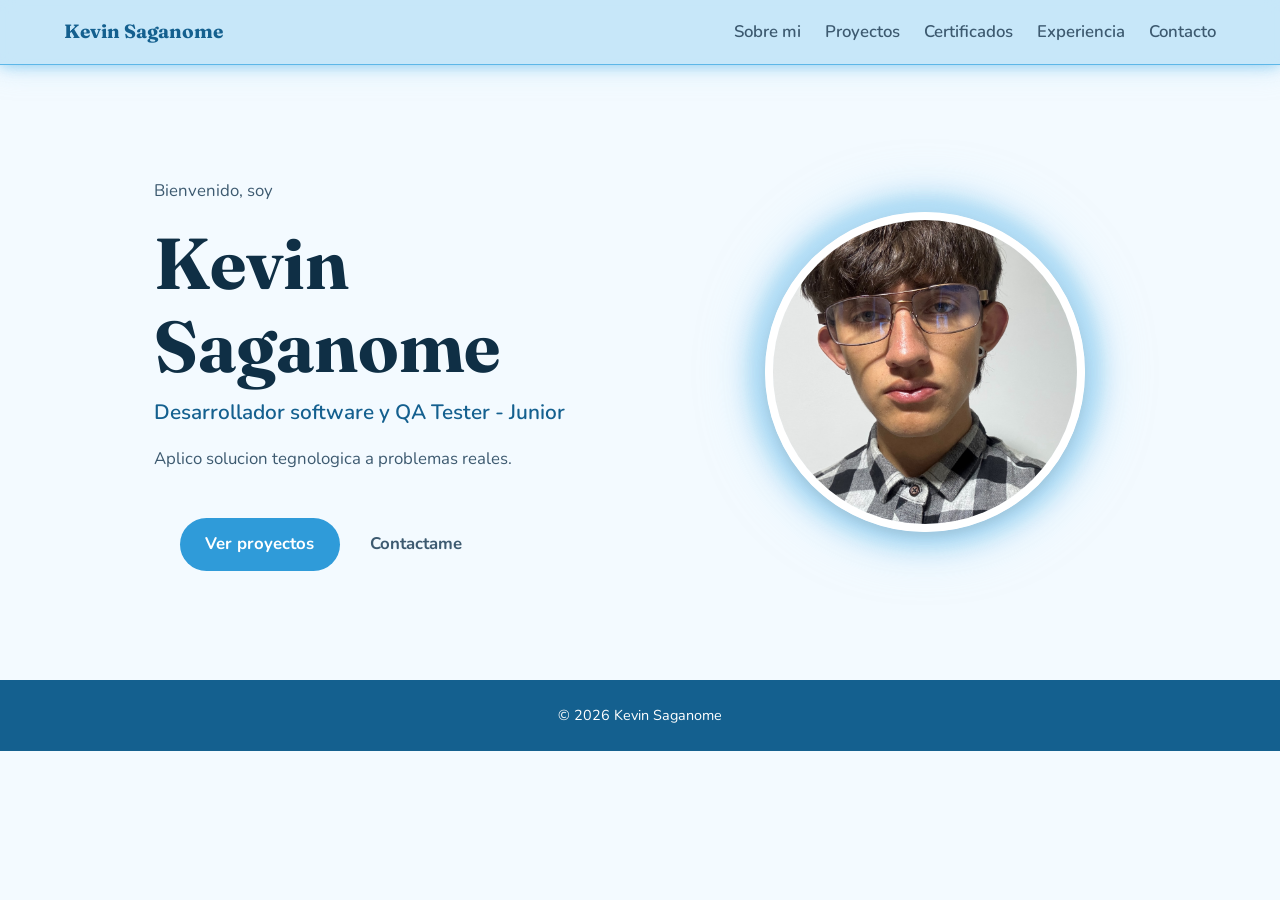
<file: Index.html>
<!DOCTYPE html>
<html lang="es">
<head>
    <meta name="viewport" content="width=device-width, initial-scale=1">
   <title>KEVIN SAGANOME|PORTAFOLIO</title> 
   <link href="https://fonts.googleapis.com/css2?family=Fraunces:wght@600;700&family=Nunito:wght@400;600;700&display=swap" rel="stylesheet">
   <link rel="stylesheet" href="Style.css">
</head>
<body>
    <header class="nav">
        <a href="Index.html" class="logo">Kevin Saganome</a>
        <nav>
        <a href="SobreMi.html">Sobre mi</a>
        <a href="Proyectos.html">Proyectos</a>
        <a href="Certificados.html">Certificados</a>
        <a href="Experiencia.html">Experiencia</a>
        <a href="Contacto.html">Contacto</a>
        </nav>
    </header>

<main>
    <section class="Personal" id="inicio">
        <div class = "Personal-texto">
            <P class="Saludo">Bienvenido, soy</P>
            <h1>Kevin Saganome</h1>
            <p class="rol">Desarrollador software y QA Tester - Junior</p>
            <p class="intro">Aplico solucion tegnologica a problemas reales.</p>
            <div class="boton">
                <a href="Proyectos.html" class="boton Primerboton">Ver proyectos</a>
                <a href="Contacto.html" class="boton Segundobonton">Contactame</a>
            </div>
        </div>
        <div class="Personal-foto">
            <img src="Imagenes/FotoPerfil.jpg" alt="Kevin Saganome">
        </div>
    </section>


<footer class="Piepagina">
<p>© 2026 Kevin Saganome</p>
</footer>
</body>
</file>
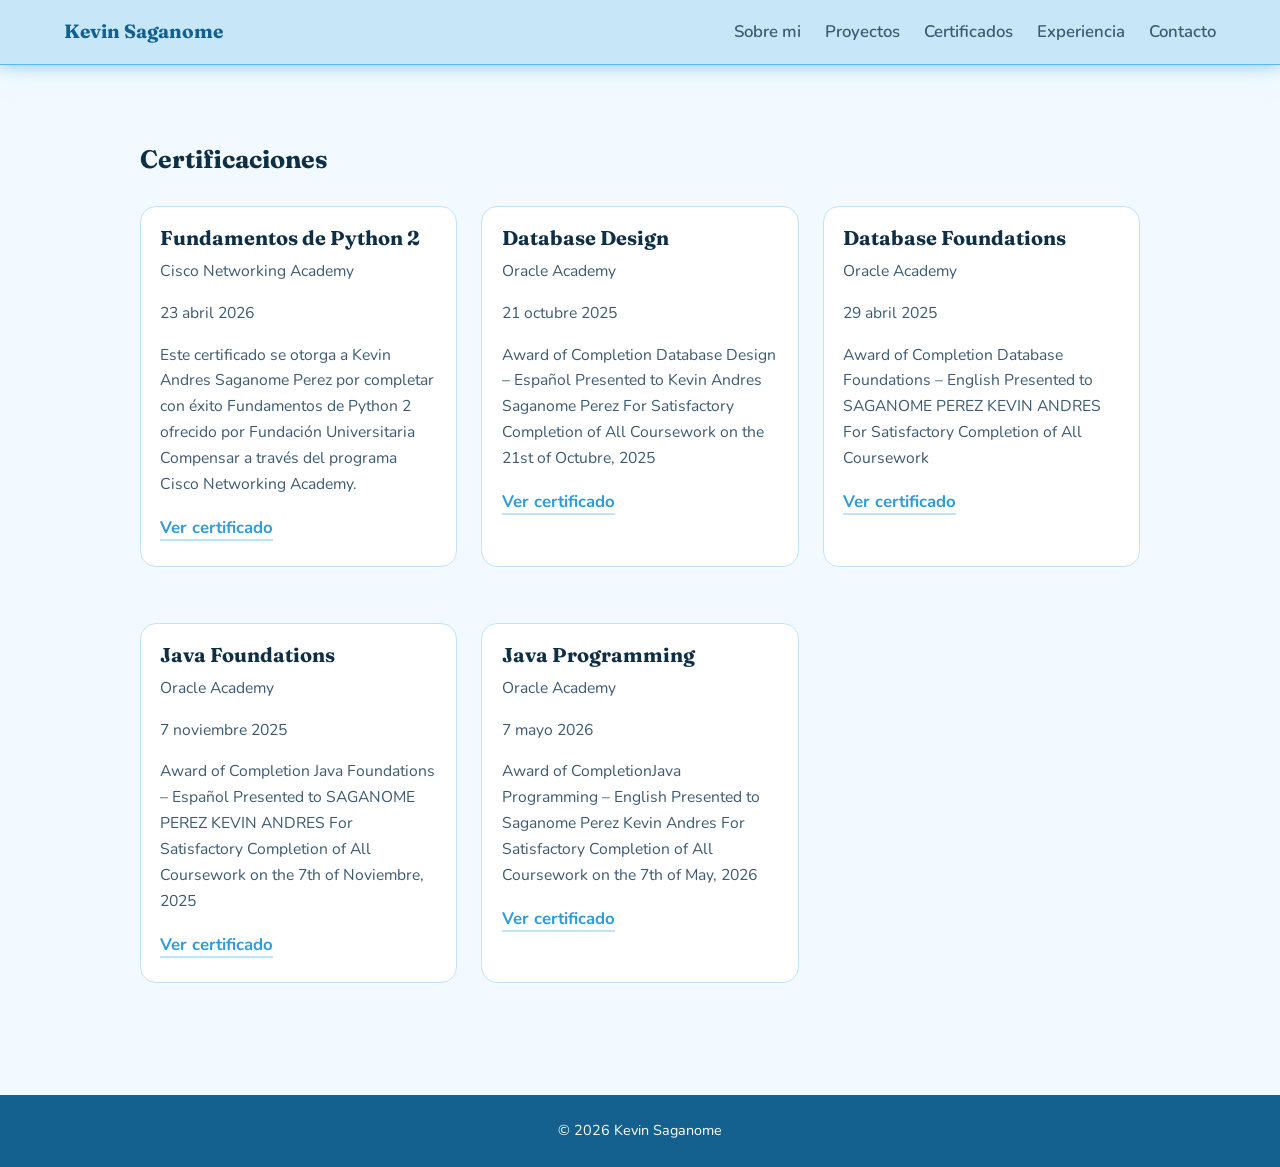
<file: Certificados.html>
<!DOCTYPE html>
<html lang="es">
<head>
   <meta name="Ajusteventana" content="whidth=device-width, initial-scale=1">
   <title>KEVIN SAGANOME|PORTAFOLIO</title> 
   <link href="https://fonts.googleapis.com/css2?family=Fraunces:wght@600;700&family=Nunito:wght@400;600;700&display=swap" rel="stylesheet">
   <link rel="stylesheet" href="Style.css">
</head>
<body>
    <header class="nav">
        <a href="Index.html" class="logo">Kevin Saganome</a>
        <nav>
        <a href="SobreMi.html">Sobre mi</a>
        <a href="Proyectos.html">Proyectos</a>
        <a href="Certificados.html">Certificados</a>
        <a href="Experiencia.html">Experiencia</a>
        <a href="Contacto.html">Contacto</a>
        </nav>
    </header>

<main>
<section class="seccion" id="Habilidades">
    <h2>Certificaciones</h2>
    <div class="Tarjetas">
            <article class="Tarjeta">
                <h3>Fundamentos de Python 2</h3>
                <p>Cisco Networking Academy</p>
                <p>23 abril 2026</p>
                <p>Este certificado se otorga a Kevin Andres Saganome Perez por completar con éxito Fundamentos de Python 2 ofrecido por Fundación Universitaria Compensar a través del programa Cisco Networking Academy.</p>
                <div class="Tarjeta-botones">
                    <a href="Certificaciones/certificado_Kevin_Saganome.pdf" class="enlace" target="_blank" rel="noopener">Ver certificado</a>
                </div>
            </article>

            <article class="Tarjeta">
                <h3>Database Design</h3>
                <p>Oracle Academy</p>
                <p>21 octubre 2025</p>
                <p>Award of Completion Database Design – Español Presented to Kevin Andres Saganome Perez For Satisfactory Completion of All Coursework on the 21st of Octubre, 2025</p>
                <div class="Tarjeta-botones">
                    <a href="Certificaciones/Kevin Andres Saganome Perez_Database_Design_–_Español_Award_Of_Completion_on_the_21st_of_Octubre__2025.pdf" class="enlace" target="_blank" rel="noopener">Ver certificado</a>
                </div>
            </article>

            <article class="Tarjeta">
                <h3>Database Foundations</h3>
                <p>Oracle Academy</p>
                <p>29 abril 2025</p>
                <p>Award of Completion Database Foundations – English Presented to SAGANOME PEREZ KEVIN ANDRES For Satisfactory Completion of All Coursework</p>
                <div class="Tarjeta-botones">
                    <a href="Certificaciones/SAGANOME PEREZ KEVIN ANDRES_Database_Foundations_–_English_Award_Of_Completion_4_29_2025_1716.pdf" class="enlace" target="_blank" rel="noopener">Ver certificado</a>
                </div>
            </article>

            <article class="Tarjeta">
                <h3>Java Foundations</h3>
                <p>Oracle Academy</p>
                <p>7 noviembre 2025</p>
                <p>Award of Completion Java Foundations – Español Presented to SAGANOME PEREZ KEVIN ANDRES For Satisfactory Completion of All Coursework on the 7th of Noviembre, 2025</p>
                <div class="Tarjeta-botones">
                    <a href="Certificaciones/SAGANOME PEREZ KEVIN ANDRES_Java_Foundations_–_Español_Award_Of_Completion_on_the_7th_of_Noviembre__2025.pdf" class="enlace" target="_blank" rel="noopener">Ver certificado</a>
                </div>
            </article>

            <article class="Tarjeta">
                <h3>Java Programming</h3>
                <p>Oracle Academy</p>
                <p>7 mayo 2026</p>
                <p>Award of CompletionJava Programming – English Presented to Saganome Perez Kevin Andres For Satisfactory Completion of All Coursework on the 7th of May, 2026</p>
                <div class="Tarjeta-botones">
                    <a href="Certificaciones/Saganome Perez Kevin Andres_Java_Programming_–_English_Award_Of_Completion_on_the_7th_of_May__2026.pdf" class="enlace" target="_blank" rel="noopener">Ver certificado</a>
                </div>
            </article>

</section>

<footer class="Piepagina">
<p>© 2026 Kevin Saganome</p>
</footer>
</body>
</file>
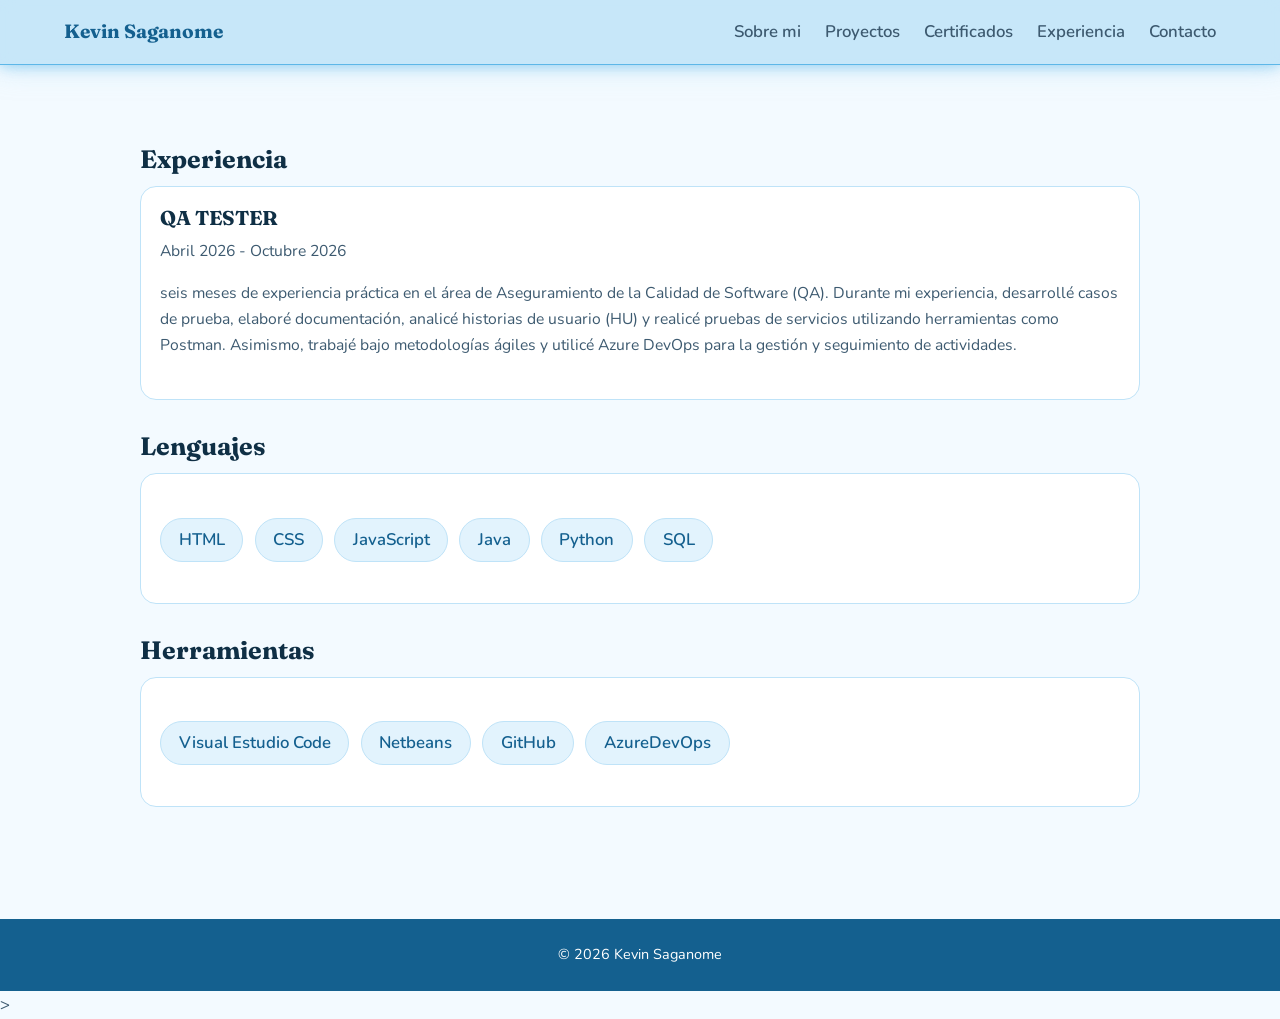
<file: Experiencia.html>
<!DOCTYPE html>
<html lang="es">
<head>
   <meta name="Ajusteventana" content="whidth=device-width, initial-scale=1">
   <title>KEVIN SAGANOME|PORTAFOLIO</title> 
   <link href="https://fonts.googleapis.com/css2?family=Fraunces:wght@600;700&family=Nunito:wght@400;600;700&display=swap" rel="stylesheet">
   <link rel="stylesheet" href="Style.css">
</head>
<body>
    <header class="nav">
        <a href="Index.html" class="logo">Kevin Saganome</a>
        <nav>
        <a href="SobreMi.html">Sobre mi</a>
        <a href="Proyectos.html">Proyectos</a>
        <a href="Certificados.html">Certificados</a>
        <a href="Experiencia.html">Experiencia</a>
        <a href="Contacto.html">Contacto</a>
        </nav>
    </header>


<main>
<section class="seccion" id="Habilidades">
        <h2>Experiencia</h2>
            <article class="Tarjeta">
                <h3>QA TESTER</h3>
                <p>Abril 2026 - Octubre 2026</p>
                <p>seis meses de experiencia práctica en el área de Aseguramiento de la Calidad de Software (QA). Durante mi experiencia, desarrollé casos de prueba, elaboré documentación, analicé historias de usuario (HU) y realicé pruebas de servicios utilizando herramientas como Postman. Asimismo, trabajé bajo metodologías ágiles y utilicé Azure DevOps para la gestión y seguimiento de actividades.</p>
            </article>
        <h2>Lenguajes</h2>
            <article class="Tarjeta">
                <ul class="etiquetas">
                    <li>HTML</li>
                    <li>CSS</li>
                    <li>JavaScript</li>
                    <li>Java</li>
                    <li>Python</li>
                    <li>SQL</li>
                </ul>
            </article>
        <h2>Herramientas</h2>
            <article class="Tarjeta">
                <ul class="etiquetas">
                    <li>Visual Estudio Code</li>
                    <li>Netbeans</li>
                    <li>GitHub</li>
                    <li>AzureDevOps</li>
                </ul>
            </article>
</section>

<footer class="Piepagina">
<p>© 2026 Kevin Saganome</p>
</footer>
</body>
>
</file>
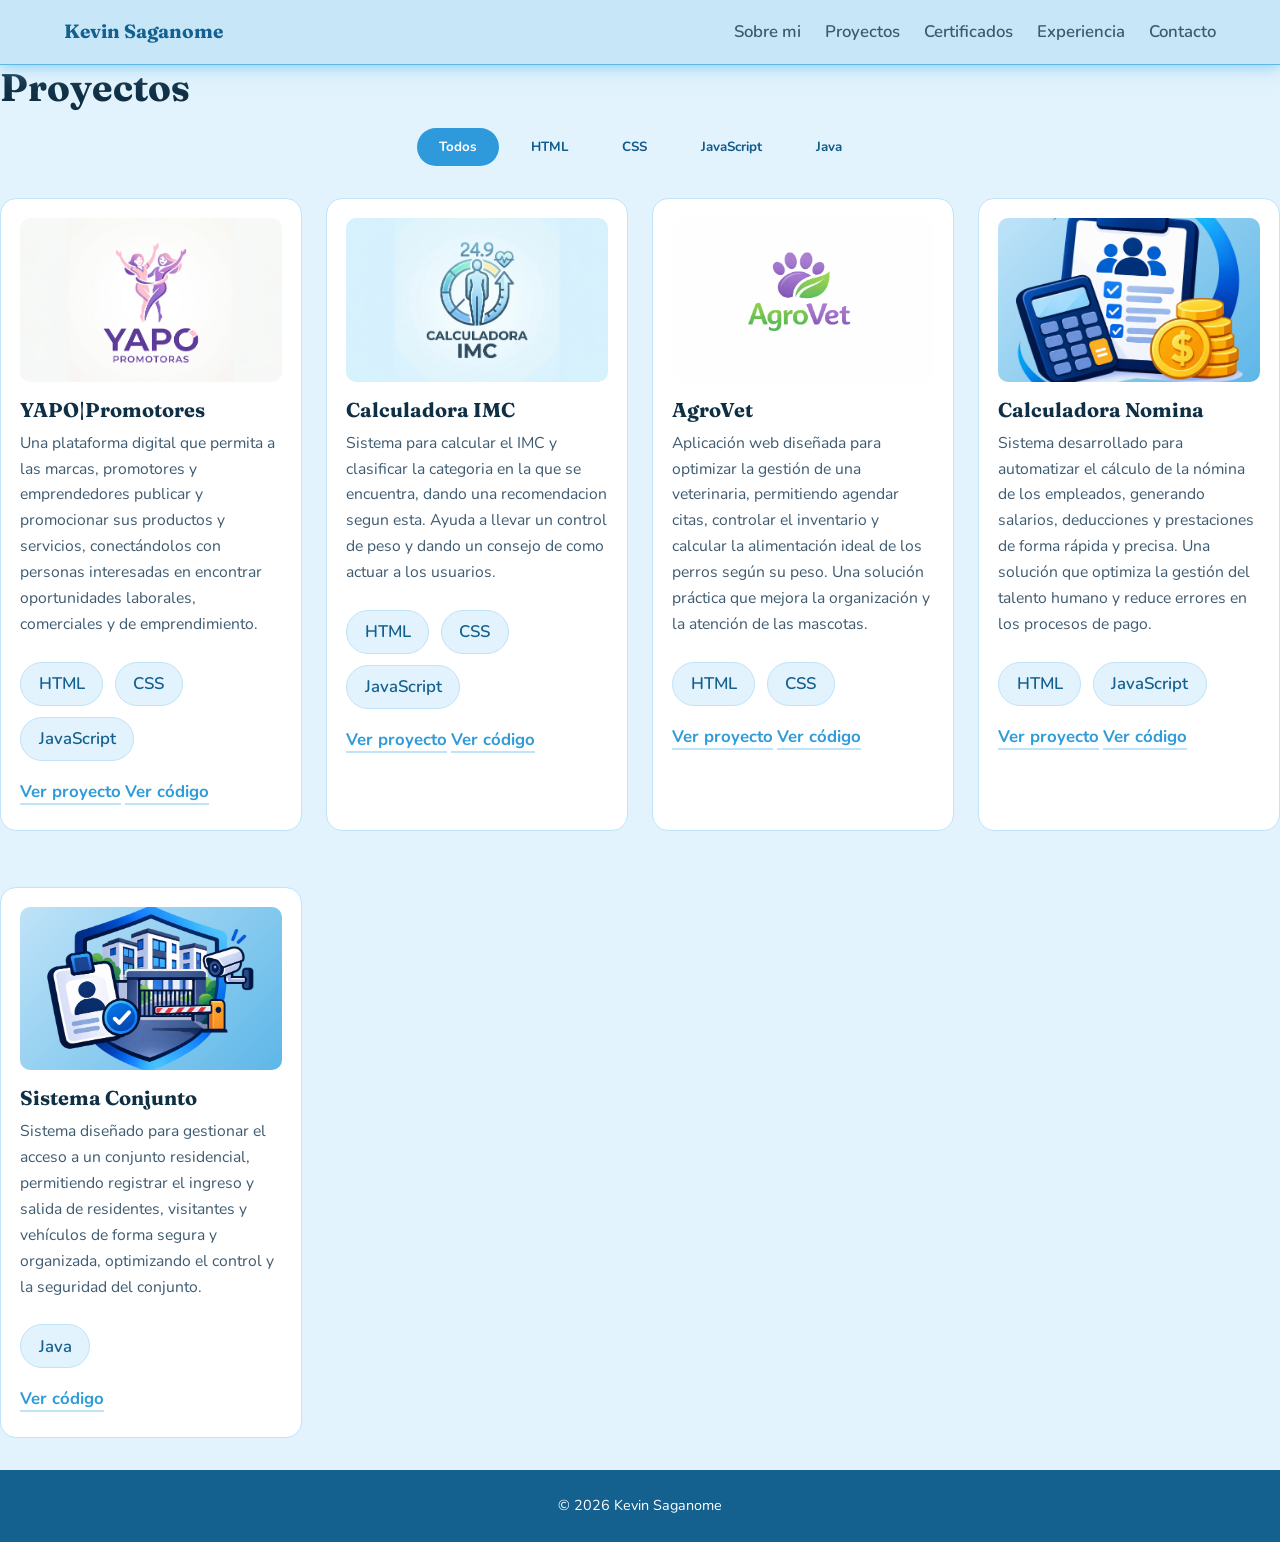
<file: Proyectos.html>
<!DOCTYPE html>
<html lang="es">
<head>
   <meta charset="UTF-8">
   <meta name="viewport" content="width=device-width, initial-scale=1">
   <title>Proyectos | Kevin Saganome</title>
   <link href="https://fonts.googleapis.com/css2?family=Fraunces:wght@600;700&family=Nunito:wght@400;600;700&display=swap" rel="stylesheet">
   <link rel="stylesheet" href="Style.css">
</head>
<body>
    <header class="nav">
        <a href="Index.html" class="logo">Kevin Saganome</a>
        <nav>
        <a href="SobreMi.html">Sobre mi</a>
        <a href="Proyectos.html">Proyectos</a>
        <a href="Certificados.html">Certificados</a>
        <a href="Experiencia.html">Experiencia</a>
        <a href="Contacto.html">Contacto</a>
        </nav>
    </header>


<main>
<section class="seccion2" id="Proyectos">
        <h2>Proyectos</h2>

        <div class="filtros">
            <button class="filtro activo" data-filtro="todos">Todos</button>
            <button class="filtro" data-filtro="html">HTML</button>
            <button class="filtro" data-filtro="css">CSS</button>
            <button class="filtro" data-filtro="javascript">JavaScript</button>
            <button class="filtro" data-filtro="java">Java</button>
        </div>

        <div class="Tarjetas">
            <article class="Tarjeta" data-categoria="html css javascript">
                <div class="Tarjeta-img">
                    <img src="Imagenes/Img YAPO.jpg" alt="Proyecto YAPO">
                </div>
                <h3>YAPO|Promotores</h3>
                <p>Una plataforma digital que permita a las marcas, promotores y emprendedores publicar y promocionar sus productos y servicios, conectándolos con personas interesadas en encontrar oportunidades laborales, comerciales y de emprendimiento.</p>
                <ul class="etiquetas">
                    <li>HTML</li>
                    <li>CSS</li>
                    <li>JavaScript</li>
                </ul>
                <div class="Tarjeta-botones">
                    <a href="https://kevsaga.github.io/YAPO/" class="enlace" target="_blank" rel="noopener">Ver proyecto</a>
                    <a href="https://github.com/kevsaga/YAPO" class="enlace enlace-secundario" target="_blank" rel="noopener">Ver código</a>
                </div>
            </article>

            <article class="Tarjeta" data-categoria="html css javascript">
                <div class="Tarjeta-img">
                    <img src="Imagenes/Img IMC.jpg" alt="Proyecto calculadoraIMC">
                </div>
                <h3>Calculadora IMC</h3>
                <p>Sistema para calcular el IMC y clasificar la categoria en la que se encuentra, dando una recomendacion segun esta. Ayuda a llevar un control de peso y dando un consejo de como actuar a los usuarios.</p>
                <ul class="etiquetas">
                    <li>HTML</li>
                    <li>CSS</li>
                    <li>JavaScript</li>
                </ul>
                <div class="Tarjeta-botones">
                    <a href="https://kevsaga.github.io/calculadoraIMC/" class="enlace" target="_blank" rel="noopener">Ver proyecto</a>
                    <a href="https://github.com/kevsaga/calculadoraIMC" class="enlace enlace-secundario" target="_blank" rel="noopener">Ver código</a>
                </div>
            </article>

            <article class="Tarjeta" data-categoria="html css">
                <div class="Tarjeta-img">
                    <img src="Imagenes/Img AgroVet.png" alt="Proyecto AgroVet">
                </div>
                <h3>AgroVet</h3>
                <p>Aplicación web diseñada para optimizar la gestión de una veterinaria, permitiendo agendar citas, controlar el inventario y calcular la alimentación ideal de los perros según su peso. Una solución práctica que mejora la organización y la atención de las mascotas.</p>
                <ul class="etiquetas">
                    <li>HTML</li>
                    <li>CSS</li>
                </ul>
                <div class="Tarjeta-botones">
                    <a href="https://kevsaga.github.io/AgroVet/" class="enlace" target="_blank" rel="noopener">Ver proyecto</a>
                    <a href="https://github.com/kevsaga/AgroVet" class="enlace enlace-secundario" target="_blank" rel="noopener">Ver código</a>
                </div>
            </article>

            <article class="Tarjeta" data-categoria="html javascript">
                <div class="Tarjeta-img">
                    <img src="Imagenes/Img Nomina.png" alt="Proyecto Nomina">
                </div>
                <h3>Calculadora Nomina</h3>
                <p>Sistema desarrollado para automatizar el cálculo de la nómina de los empleados, generando salarios, deducciones y prestaciones de forma rápida y precisa. Una solución que optimiza la gestión del talento humano y reduce errores en los procesos de pago.</p>
                <ul class="etiquetas">
                    <li>HTML</li>
                    <li>JavaScript</li>
                </ul>
                <div class="Tarjeta-botones">
                    <a href="https://kevsaga.github.io/CalculadoraNomina/" class="enlace" target="_blank" rel="noopener">Ver proyecto</a>
                    <a href="https://github.com/kevsaga/CalculadoraNomina" class="enlace enlace-secundario" target="_blank" rel="noopener">Ver código</a>
                </div>
            </article>

            <article class="Tarjeta" data-categoria="java">
                <div class="Tarjeta-img">
                    <img src="Imagenes/Img Conjunto.png" alt="Proyecto Conjunto">
                </div>
                <h3>Sistema Conjunto</h3>
                <p>Sistema diseñado para gestionar el acceso a un conjunto residencial, permitiendo registrar el ingreso y salida de residentes, visitantes y vehículos de forma segura y organizada, optimizando el control y la seguridad del conjunto.</p>
                <ul class="etiquetas">
                    <li>Java</li>
                </ul>
                <div class="Tarjeta-botones">
                    <a href="https://github.com/kevsaga/Sistema_conjunto" class="enlace enlace-secundario" target="_blank" rel="noopener">Ver código</a>
                </div>
            </article>
        </div>
    </section>
</main>

<footer class="Piepagina">
<p>© 2026 Kevin Saganome</p>
</footer>

<script>
    const botones = document.querySelectorAll('.filtro');
    const tarjetas = document.querySelectorAll('.Tarjeta');

    botones.forEach(boton => {
        boton.addEventListener('click', () => {
            const filtro = boton.dataset.filtro;

            botones.forEach(b => b.classList.remove('activo'));
            boton.classList.add('activo');

            tarjetas.forEach(tarjeta => {
                const categorias = tarjeta.dataset.categoria.split(' ');
                const mostrar = filtro === 'todos' || categorias.includes(filtro);
                tarjeta.classList.toggle('oculta', !mostrar);
            });
        });
    });
</script>
</body>
</html>
</file>
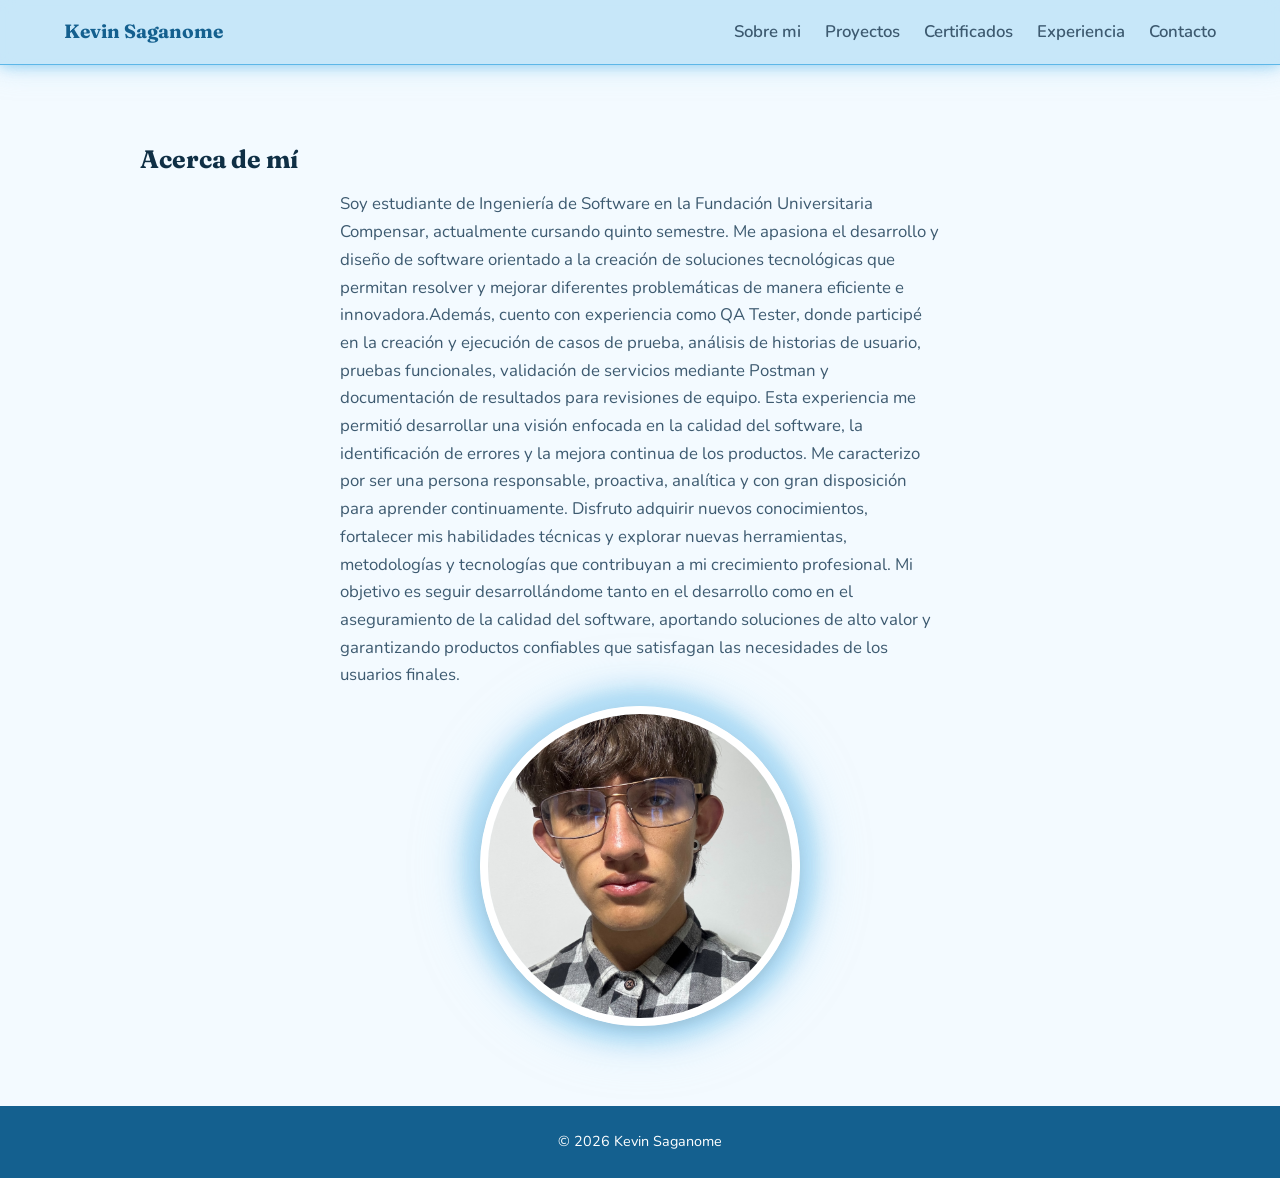
<file: SobreMi.html>
<!DOCTYPE html>
<html lang="es">
<head>
    <meta name="viewport" content="width=device-width, initial-scale=1">
    <title>KEVIN SAGANOME|PORTAFOLIO</title> 
    <link href="https://fonts.googleapis.com/css2?family=Fraunces:wght@600;700&family=Nunito:wght@400;600;700&display=swap" rel="stylesheet">
    <link rel="stylesheet" href="Style.css">
</head>
<body>
    <header class="nav">
        <a href="Index.html" class="logo">Kevin Saganome</a>
        <nav>
        <a href="SobreMi.html">Sobre mi</a>
        <a href="Proyectos.html">Proyectos</a>
        <a href="Certificados.html">Certificados</a>
        <a href="Experiencia.html">Experiencia</a>
        <a href="Contacto.html">Contacto</a>
        </nav>
    </header>


<main>
<section class="seccion" id="Acercademi">
        <h2>Acerca de mí</h2>
        <p class="Sobremi">
            Soy estudiante de Ingeniería de Software en la Fundación Universitaria Compensar, actualmente cursando quinto semestre. Me apasiona el desarrollo y diseño de software orientado a la creación de soluciones tecnológicas que permitan resolver y mejorar diferentes problemáticas de manera eficiente e innovadora.Además, cuento con experiencia como QA Tester, donde participé en la creación y ejecución de casos de prueba, análisis de historias de usuario, pruebas funcionales, validación de servicios mediante Postman y documentación de resultados para revisiones de equipo. Esta experiencia me permitió desarrollar una visión enfocada en la calidad del software, la identificación de errores y la mejora continua de los productos. Me caracterizo por ser una persona responsable, proactiva, analítica y con gran disposición para aprender continuamente. Disfruto adquirir nuevos conocimientos, fortalecer mis habilidades técnicas y explorar nuevas herramientas, metodologías y tecnologías que contribuyan a mi crecimiento profesional. Mi objetivo es seguir desarrollándome tanto en el desarrollo como en el aseguramiento de la calidad del software, aportando soluciones de alto valor y garantizando productos confiables que satisfagan las necesidades de los usuarios finales.
        </p>
        <div class="Personal-foto">
            <img src="Imagenes/FotoPerfil.jpg" alt="Kevin Saganome">
        </div>
    </section>
    </section>

</main>
<footer class="Piepagina">
<p>© 2026 Kevin Saganome</p>
</footer>
</body>
</file>
<file: Style.css>
:root {
  --cielo-50:  #f3faff;
  --cielo-100: #e2f3fd;
  --cielo-200: #bfe3f8;
  --cielo-400: #5db7e8;
  --cielo-500: #2f9bd9;
  --cielo-700: #14608f;
  --tinta:     #0f2f45;
  --tinta-suave: #3d5a70;
  --blanco:    #ffffff;

  --fuente-titulo: "Fraunces", Georgia, serif;
  --fuente-texto: "Nunito", system-ui, sans-serif;
  --radio: 16px;
}

*, *::before, *::after { box-sizing: border-box; }

html { scroll-behavior: smooth; }

body {
  margin: 0;
  font-family: var(--fuente-texto);
  font-size: 1.05rem;
  line-height: 1.65;
  color: var(--tinta-suave);
  background: var(--cielo-50);
}

h1, h2, h3 {
  font-family: var(--fuente-titulo);
  color: var(--tinta);
  line-height: 1.15;
  margin: 0 0 .5em;
}

a { color: inherit; text-decoration: none; }

a:focus-visible, .btn:focus-visible {
  outline: 3px solid var(--cielo-500);
  outline-offset: 3px;
}

/*Navegación*/
.nav {
  position: sticky;
  top: 0;
  z-index: 10;
  display: flex;
  justify-content: space-between;
  align-items: center;
  gap: 1rem;
  flex-wrap: wrap;
  padding: 1rem clamp(1.25rem, 5vw, 4rem);
  background: rgba(191, 227, 248, 0.85);
  backdrop-filter: blur(8px);
  border-bottom: 1px solid var(--cielo-400);
  box-shadow: 0 0 15px rgba(93, 183, 232, 0.7), 
              0 0 30px rgba(191, 227, 248, 0.5);
}

.logo {
  font-family: var(--fuente-titulo);
  font-weight: 700;
  font-size: 1.2rem;
  color: var(--cielo-700);
}

.nav nav { display: flex; gap: 1.5rem; flex-wrap: wrap; }
.nav nav a { font-weight: 600; transition: color .2s; }
.nav nav a:hover { color: var(--cielo-500); }


.Personal {
  display: grid;
  grid-template-columns: 1.3fr 1fr;
  align-items: center;
  gap: 3rem;
  padding: clamp(3rem, 8vw, 6rem) clamp(1.25rem, 5vw, 4rem);
  max-width: 1100px;
  margin: 0 auto;
}

.saludo { margin: 0; color: var(--cielo-500); font-weight: 700; }
.Personal h1 { font-size: clamp(2.8rem, 7vw, 4.5rem); margin-bottom: .1em; }
.rol { font-size: 1.3rem; font-weight: 600; color: var(--cielo-700); margin: 0 0 1rem; }
.intro { max-width: 46ch; margin: 0 0 2rem; }

.boton { display: flex; gap: .8rem; flex-wrap: wrap; }

.boton {
  display: inline-block;
  padding: .8rem 1.6rem;
  border-radius: 999px;
  font-weight: 700;
  transition: background .2s, color .2s, transform .2s;
}
.Primerboton { background: var(--cielo-500); color: var(--blanco); }
.Primerboton:hover { background: var(--cielo-700); transform: translateY(-2px); }
.Segundoboton { background: var(--cielo-100); color: var(--cielo-700); border: 2px solid var(--cielo-200); }
.Segundoboton:hover { background: var(--cielo-200); }

.Personal-foto { display: flex; justify-content: center; }

.Personal-foto img {
  width: min(320px, 70vw);
  aspect-ratio: 1;
  border-radius: 50%;
  object-fit: cover;
  border: 8px solid var(--blanco);
  box-shadow: 
    0 4px 10px rgba(15, 47, 69, 0.15),
    0 0 15px 5px var(--cielo-200),
    0 0 30px 10px rgba(93, 183, 232, 0.7),
    0 0 50px 15px rgba(191, 227, 248, 0.5);
}



/*Secciones*/
.seccion {
  padding: clamp(3rem, 7vw, 5rem) clamp(1.25rem, 5vw, 4rem);
}
.seccion > * { max-width: 1000px; margin-left: auto; margin-right: auto; }
.seccion2 h2 { font-size: clamp(1.8rem, 4vw, 2.4rem); }
.seccion2 { background: var(--cielo-100); }

.Sobremi { max-width: 60ch; }

/*Tarjetas*/
.Tarjetas {
  display: grid;
  grid-template-columns: repeat(auto-fit, minmax(240px, 1fr));
  gap: 1.5rem;
  margin-top: 2rem;
}

.Tarjeta {
  background: var(--blanco);
  padding: 1.2rem 1.2rem 1.5rem;
  border-radius: var(--radio);
  border: 1px solid var(--cielo-200);
  margin-bottom: 2rem;
}

.Tarjeta-img {
    aspect-ratio: 16 / 10;
    border-radius: 10px;
    background: linear-gradient(135deg, var(--cielo-200), var(--cielo-400));
    margin-bottom: 1.0rem;
    overflow: hidden; 
}

.Tarjeta-img img {
    width: 100%;      
    height: 100%;     
    object-fit: cover; 
    display: block;   /
}

.Tarjeta h3 { font-size: 1.25rem; }
.Tarjeta p { margin: 0 0 1rem; font-size: .98rem; }

.enlace { font-weight: 700; color: var(--cielo-500); border-bottom: 2px solid var(--cielo-200); }
.enlace:hover { color: var(--cielo-700); border-color: var(--cielo-500); }

/*Habilidades*/
.etiquetas {
  list-style: none;
  padding: 0;
  display: flex;
  flex-wrap: wrap;
  gap: .7rem;
  margin-top: 1.5rem;
}
.etiquetas li {
  padding: .45rem 1.1rem;
  border-radius: 999px;
  background: var(--cielo-100);
  border: 1px solid var(--cielo-200);
  color: var(--cielo-700);
  font-weight: 600;
}

/*Contacto*/
.seccion3 { background: var(--cielo-100); text-align: center; }
.seccion3 .Trabajamos { margin-bottom: 1.5rem; }
.seccion3 .etiquetas {
    display: flex;
    justify-content: center; 
    align-items: center;
    list-style: none;       
    padding: 30;              
    margin-top: 1.5rem;              
    gap: 15px;               
}
.seccion3 .etiquetas li {
  padding: .45rem 1.1rem;
  border-radius: 999px;
  background: var(--cielo-100);
  border: 1px solid var(--cielo-200);
  color: var(--cielo-700);
  font-weight: 600;
}

/*Pie*/
.Piepagina {
  text-align: center;
  padding: 1.5rem;
  font-size: .9rem;
  color: var(--blanco);
  background: var(--cielo-700);
}
.Piepagina p { margin: 0; }

/*Móvil*/
@media (max-width: 760px) {
  .hero { grid-template-columns: 1fr; text-align: center; }
  .intro { margin-left: auto; margin-right: auto; }
  .botones { justify-content: center; }
  .hero-foto { order: -1; }
  .nav { justify-content: center; }
}

@media (prefers-reduced-motion: reduce) {
  html { scroll-behavior: auto; }
  * { transition: none !important; }
}
.filtros {
    display: flex;
    flex-wrap: wrap;
    justify-content: center;
    gap: 10px;
    margin-bottom: 28px;
}

.filtro {
    background: #e3f3fd;
    color: #0e5a8a;
    border: 2px solid transparent;
    padding: 8px 20px;
    border-radius: 999px;
    font-family: 'Nunito', sans-serif;
    font-weight: 700;
    cursor: pointer;
    transition: background 0.2s, color 0.2s;
}

.filtro:hover {
    background: #c9e6f9;
}

.filtro.activo {
    background: #2e9adc;
    color: #fff;
}

.Tarjeta.oculta {
    display: none !important;
}
/* ===== Página de contacto ===== */

.contacto {
    max-width: 1100px;
    margin: 0 auto;
    padding: 56px 24px 72px;
}

/* Introducción */
.contacto-intro {
    text-align: center;
    max-width: 640px;
    margin: 0 auto 48px;
}

.contacto-estado {
    display: inline-flex;
    align-items: center;
    gap: 8px;
    background: #e3f3fd;
    color: #0e5a8a;
    padding: 6px 16px;
    border-radius: 999px;
    font-size: 0.9rem;
    font-weight: 700;
    margin-bottom: 18px;
}

.contacto-estado .punto {
    width: 10px;
    height: 10px;
    background: #2ecc71;
    border-radius: 50%;
    box-shadow: 0 0 0 0 rgba(46, 204, 113, 0.6);
    animation: pulso 2s infinite;
}

@keyframes pulso {
    0%   { box-shadow: 0 0 0 0 rgba(46, 204, 113, 0.6); }
    70%  { box-shadow: 0 0 0 10px rgba(46, 204, 113, 0); }
    100% { box-shadow: 0 0 0 0 rgba(46, 204, 113, 0); }
}

.contacto .Trabajamos {
    letter-spacing: 3px;
    font-weight: 700;
    color: #2e9adc;
    margin: 0 0 6px;
}

.contacto h2 {
    font-family: 'Fraunces', serif;
    font-size: clamp(2.2rem, 5vw, 3.2rem);
    color: #0f2d45;
    margin: 0 0 14px;
}

.contacto-texto {
    color: #3d566b;
    font-size: 1.05rem;
    line-height: 1.6;
    margin: 0;
}

/* Rejilla de dos columnas */
.contacto-grid {
    display: grid;
    grid-template-columns: 1fr 1.2fr;
    gap: 32px;
    align-items: start;
}

/* Tarjetas de contacto */
.contacto-tarjetas {
    display: flex;
    flex-direction: column;
    gap: 14px;
}

.contacto-card {
    display: flex;
    align-items: center;
    gap: 16px;
    background: #fff;
    border-radius: 16px;
    padding: 16px 20px;
    text-decoration: none;
    color: #0f2d45;
    box-shadow: 0 4px 14px rgba(0, 0, 0, 0.07);
    transition: transform 0.25s, box-shadow 0.25s;
}

a.contacto-card:hover {
    transform: translateY(-4px);
    box-shadow: 0 10px 24px rgba(46, 154, 220, 0.3);
}

.contacto-icono {
    flex-shrink: 0;
    width: 48px;
    height: 48px;
    display: grid;
    place-items: center;
    font-size: 1.4rem;
    background: #e3f3fd;
    border-radius: 14px;
}

.contacto-card strong {
    display: block;
    font-size: 1.05rem;
}

.contacto-card small {
    color: #5a7387;
    font-size: 0.92rem;
    word-break: break-word;
}

/* Formulario */
.contacto-form {
    background: #fff;
    border-radius: 20px;
    padding: 28px;
    box-shadow: 0 6px 20px rgba(0, 0, 0, 0.08);
}

.contacto-form h3 {
    font-family: 'Fraunces', serif;
    font-size: 1.5rem;
    color: #0f2d45;
    margin: 0 0 18px;
}

.contacto-form label {
    display: block;
    font-weight: 700;
    color: #0e5a8a;
    margin: 14px 0 6px;
    font-size: 0.95rem;
}

.contacto-form input,
.contacto-form textarea {
    width: 100%;
    box-sizing: border-box;
    padding: 12px 14px;
    border: 2px solid #d6e9f5;
    border-radius: 12px;
    background: #f7fbfe;
    font-family: 'Nunito', sans-serif;
    font-size: 1rem;
    color: #0f2d45;
    transition: border-color 0.2s, box-shadow 0.2s;
}

.contacto-form textarea {
    resize: vertical;
}

.contacto-form input:focus,
.contacto-form textarea:focus {
    outline: none;
    border-color: #2e9adc;
    box-shadow: 0 0 0 4px rgba(46, 154, 220, 0.18);
}

.contacto-enviar {
    width: 100%;
    margin-top: 22px;
    border: none;
    cursor: pointer;
    font-family: 'Nunito', sans-serif;
    font-size: 1rem;
}

.contacto-nota {
    text-align: center;
    color: #5a7387;
    font-size: 0.85rem;
    margin: 12px 0 0;
}

/* Celular y tablet */
@media (max-width: 820px) {
    .contacto-grid {
        grid-template-columns: 1fr;
    }

    .contacto {
        padding: 40px 18px 56px;
    }
}
</file>
